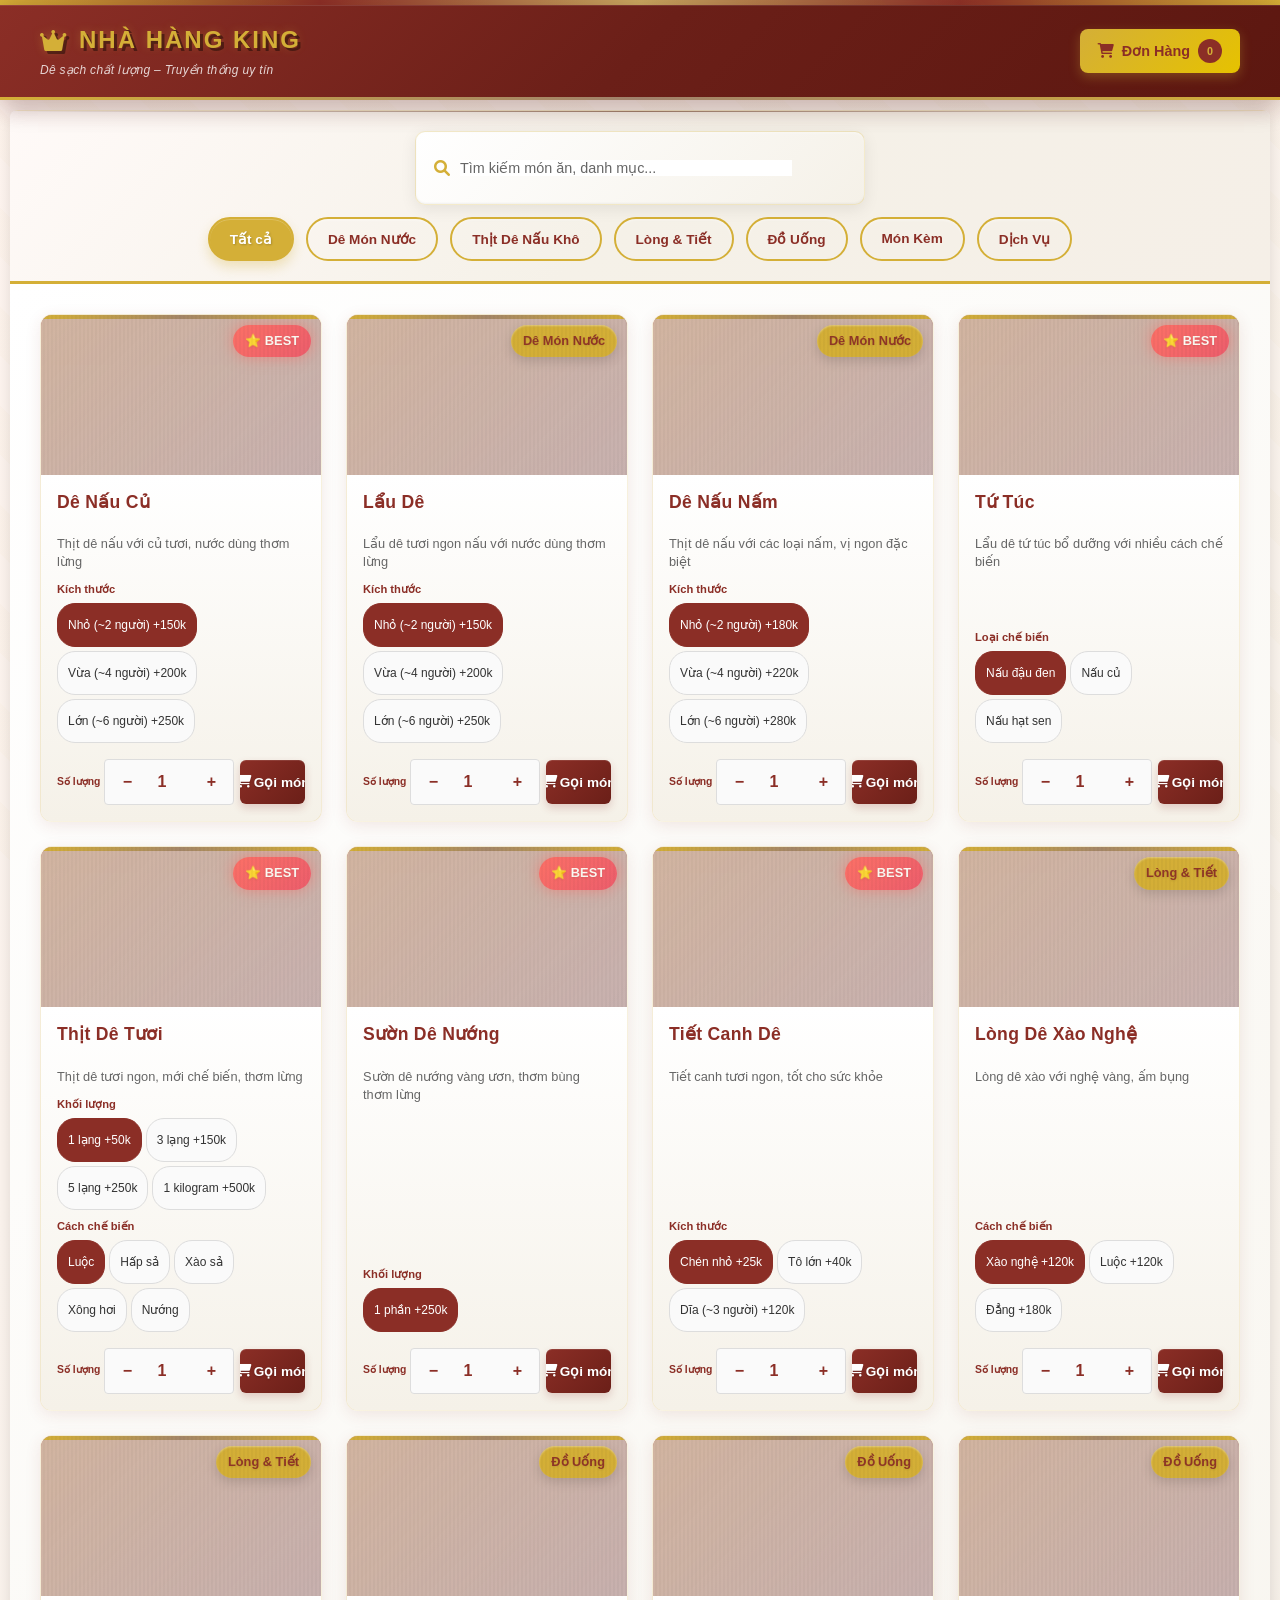
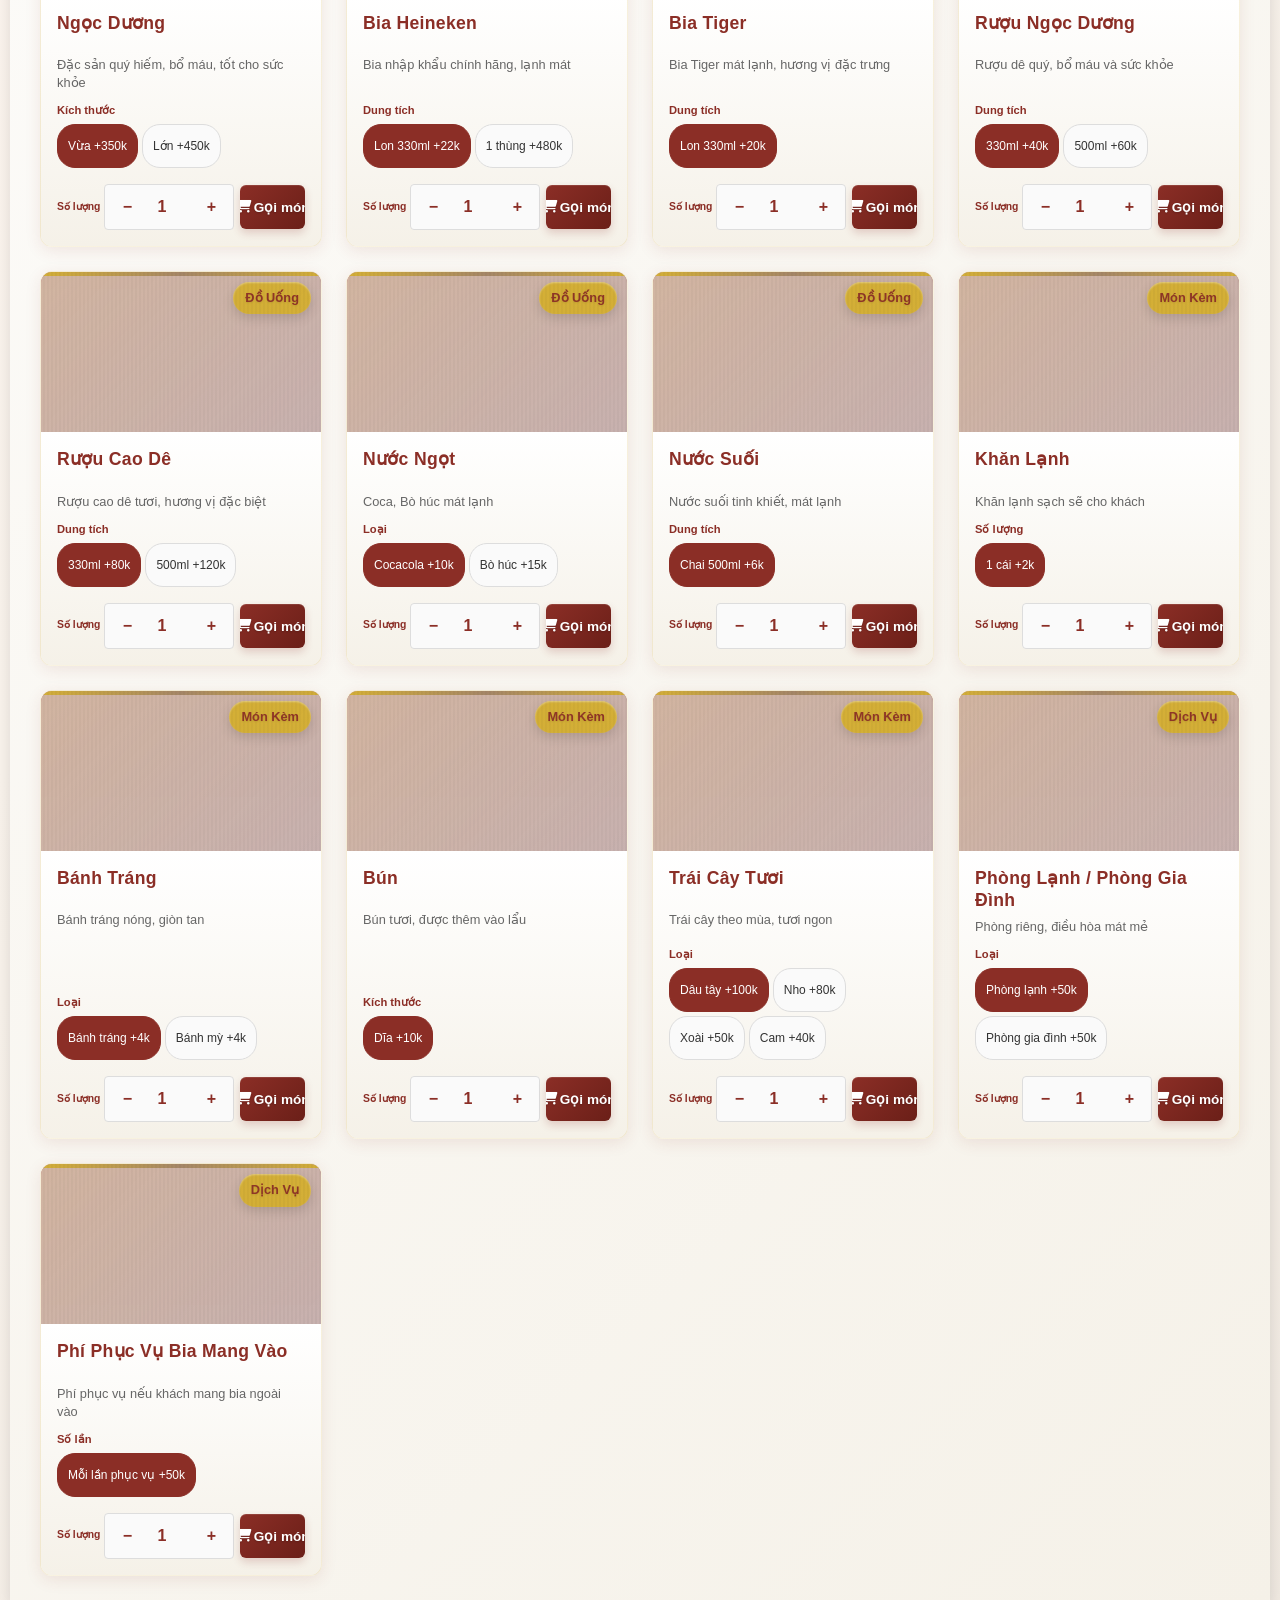
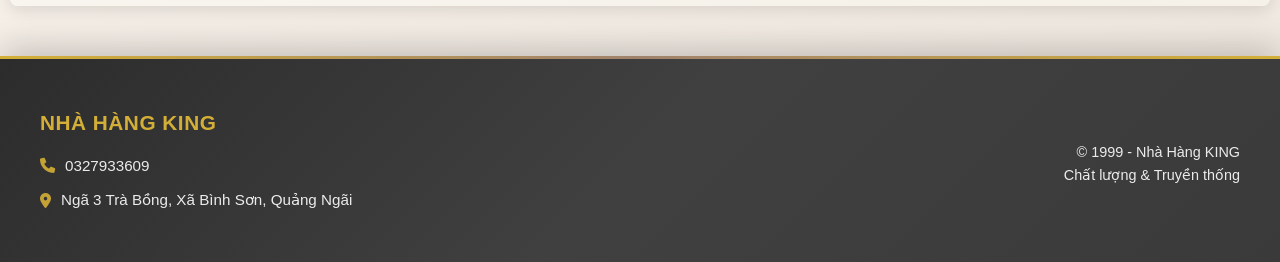
<file: index.html>
<!DOCTYPE html>
<html lang="vi">
<head>
    <meta charset="UTF-8">
    <meta name="viewport" content="width=device-width, initial-scale=1.0, viewport-fit=cover, maximum-scale=1.0, user-scalable=no">
    <meta name="apple-mobile-web-app-capable" content="yes">
    <meta name="apple-mobile-web-app-status-bar-style" content="black-translucent">
    <meta name="theme-color" content="#8B2E26">
    <title>NHÀ HÀNG KING | Chất lượng làm nên uy tín</title>
    <link rel="stylesheet" href="https://cdnjs.cloudflare.com/ajax/libs/font-awesome/6.0.0/css/all.min.css">
    <link rel="stylesheet" href="styles.min.css">
</head>
<body>
    <div class="top-bar"></div>
    <header>
        <div class="header-content">
            <div class="logo-section">
                <h1><i class="fas fa-crown"></i> <span id="logo-text">NHÀ HÀNG KING</span></h1>
                <p class="tagline" id="tagline-text">Dê sạch chất lượng – Truyền thống uy tín</p>
            </div>
            <div class="header-controls">
                <button id="view-cart" class="cart-btn">
                    <i class="fas fa-shopping-cart"></i> 
                    <span id="cart-text">Đơn Hàng</span>
                    <span id="cart-count" class="cart-badge">0</span>
                </button>
            </div>
        </div>
    </header>

    <div class="container">
        <main>
            <!-- Menu Filter -->
            <div class="menu-controls">
                <div class="search-box">
                    <i class="fas fa-search"></i>
                    <input type="text" id="search-input" placeholder="Tìm kiếm món ăn, danh mục...">
                    <button type="button" id="clear-search" class="clear-search-btn" title="Xóa tìm kiếm">
                        <i class="fas fa-times"></i>
                    </button>
                </div>
                <div class="category-filter">
                    <button class="filter-btn active" data-category="all">Tất cả</button>
                </div>
            </div>

            <section id="menu-section" class="menu-section">
                <div class="menu-loading">
                    <i class="fas fa-utensils"></i>
                    <p>Đang tải menu...</p>
                </div>
            </section>

            <section id="cart-section" class="hidden cart-section">
                <div class="cart-header">
                    <h2><i class="fas fa-shopping-cart"></i> Đơn Hàng Của Bạn</h2>
                    <button id="close-cart" class="close-btn"><i class="fas fa-times"></i></button>
                </div>
                
                <div id="cart-content">
                    <ul id="cart-list" class="cart-list"></ul>
                    <div class="cart-empty" id="cart-empty">
                        <i class="fas fa-shopping-basket"></i>
                        <p>Đơn hàng trống</p>
                    </div>
                </div>

                <div class="cart-footer">
                    <div class="cart-summary">
                        <div class="summary-row">
                            <span>Tổng tiền:</span>
                            <span id="total-price" class="price">0</span>
                        </div>
                    </div>
                    <textarea id="notes" class="notes-input" placeholder="Ghi chú thêm (tuỳ chọn)..." rows="3"></textarea>
                    <div class="cart-actions">
                        <button id="save-order-btn" class="btn-secondary">
                            <i class="fas fa-save"></i> Lưu Nháp
                        </button>
                        <button id="load-order-btn" class="btn-secondary">
                            <i class="fas fa-history"></i> Tải
                        </button>
                        <button id="view-history-btn" class="btn-secondary">
                            <i class="fas fa-list"></i> Lịch sử
                        </button>
                        <button id="clear-cart-btn" class="btn-secondary btn-danger">
                            <i class="fas fa-trash"></i> Xóa
                        </button>
                    </div>
                    <button id="complete-order" class="btn-primary">
                        <i class="fas fa-check"></i> Đặt qua zalo
                    </button>
                </div>
            </section>
        </main>
    </div>

    <footer>
        <div class="footer-content">
            <div class="footer-info">
                <h3>NHÀ HÀNG KING</h3>
                <p><i class="fas fa-phone"></i> 0327933609</p>
                <p><i class="fas fa-map-marker-alt"></i> Ngã 3 Trà Bồng, Xã Bình Sơn, Quảng Ngãi</p>
            </div>
            <div class="footer-note">
                <p>© 1999 - Nhà Hàng KING</p>
                <p>Chất lượng & Truyền thống</p>
            </div>
        </div>
    </footer>

    <script src="script.js"></script>
</body>
</html>
</file>
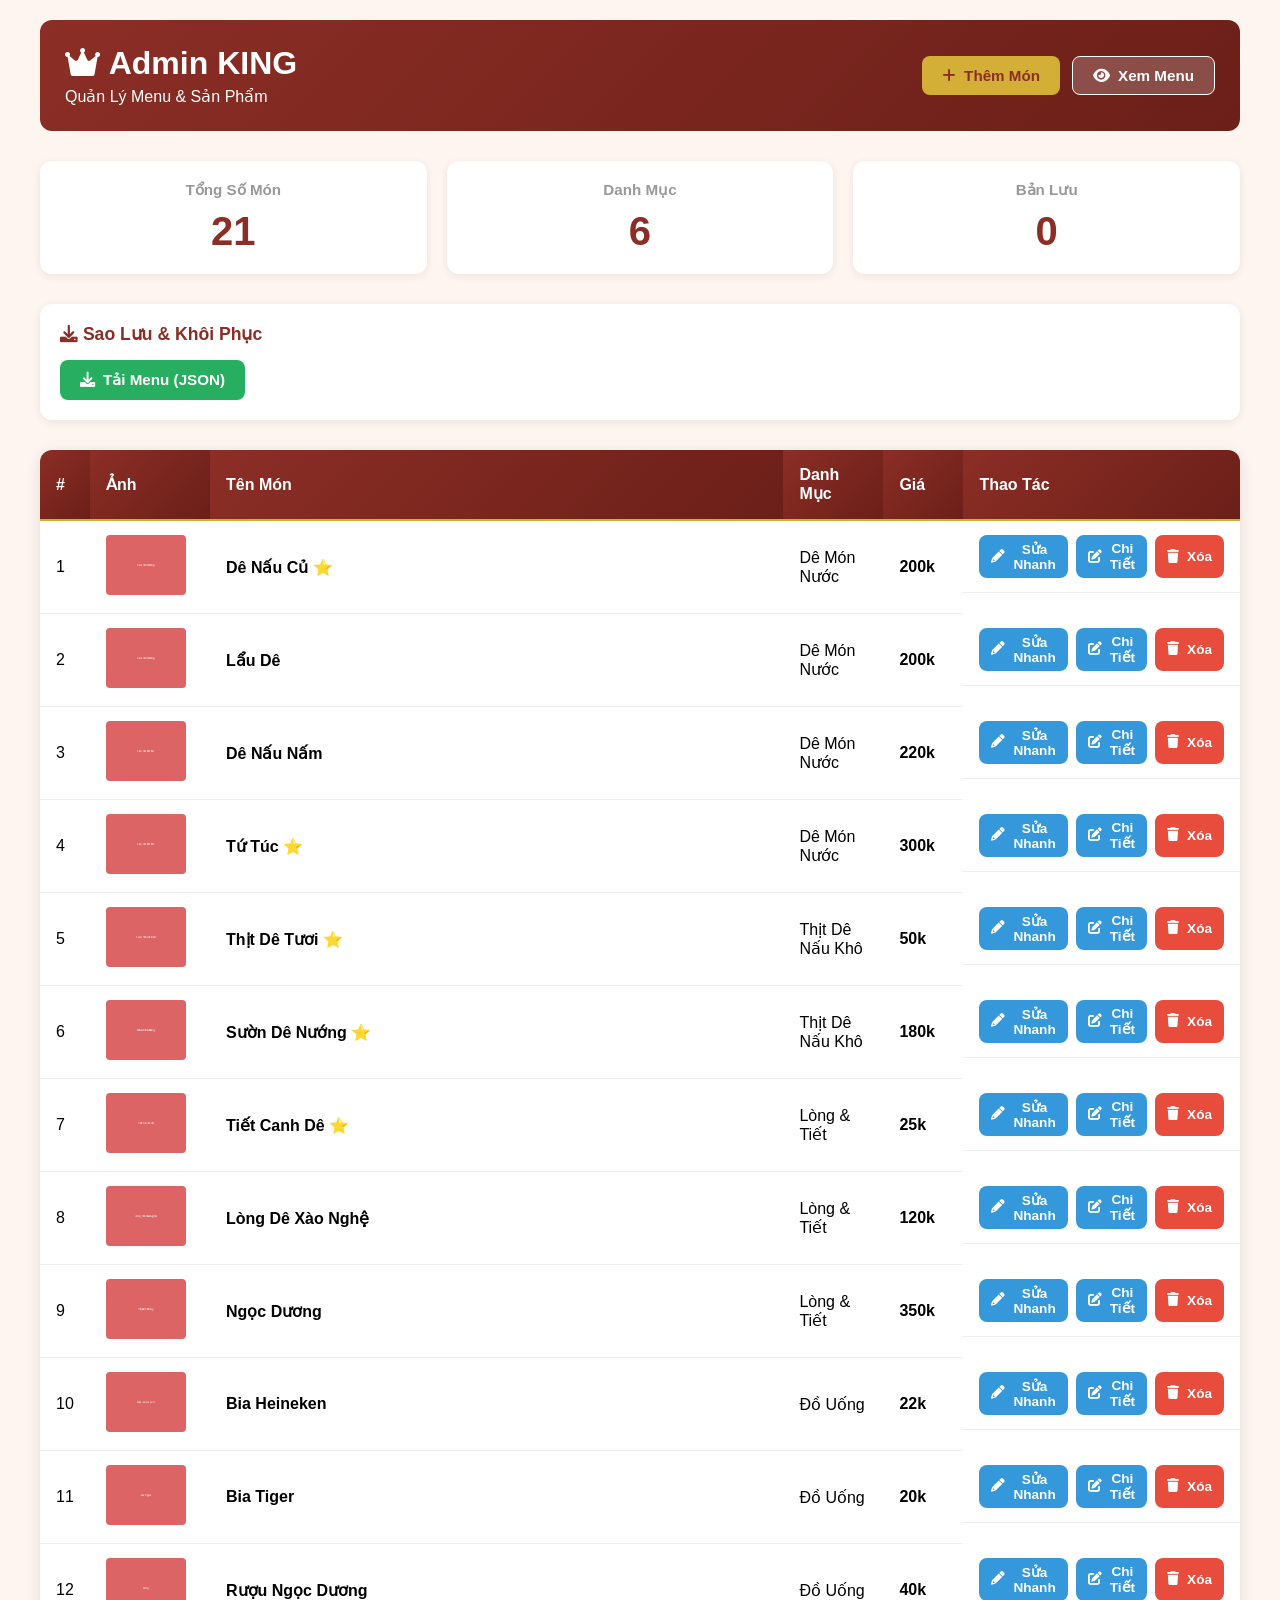
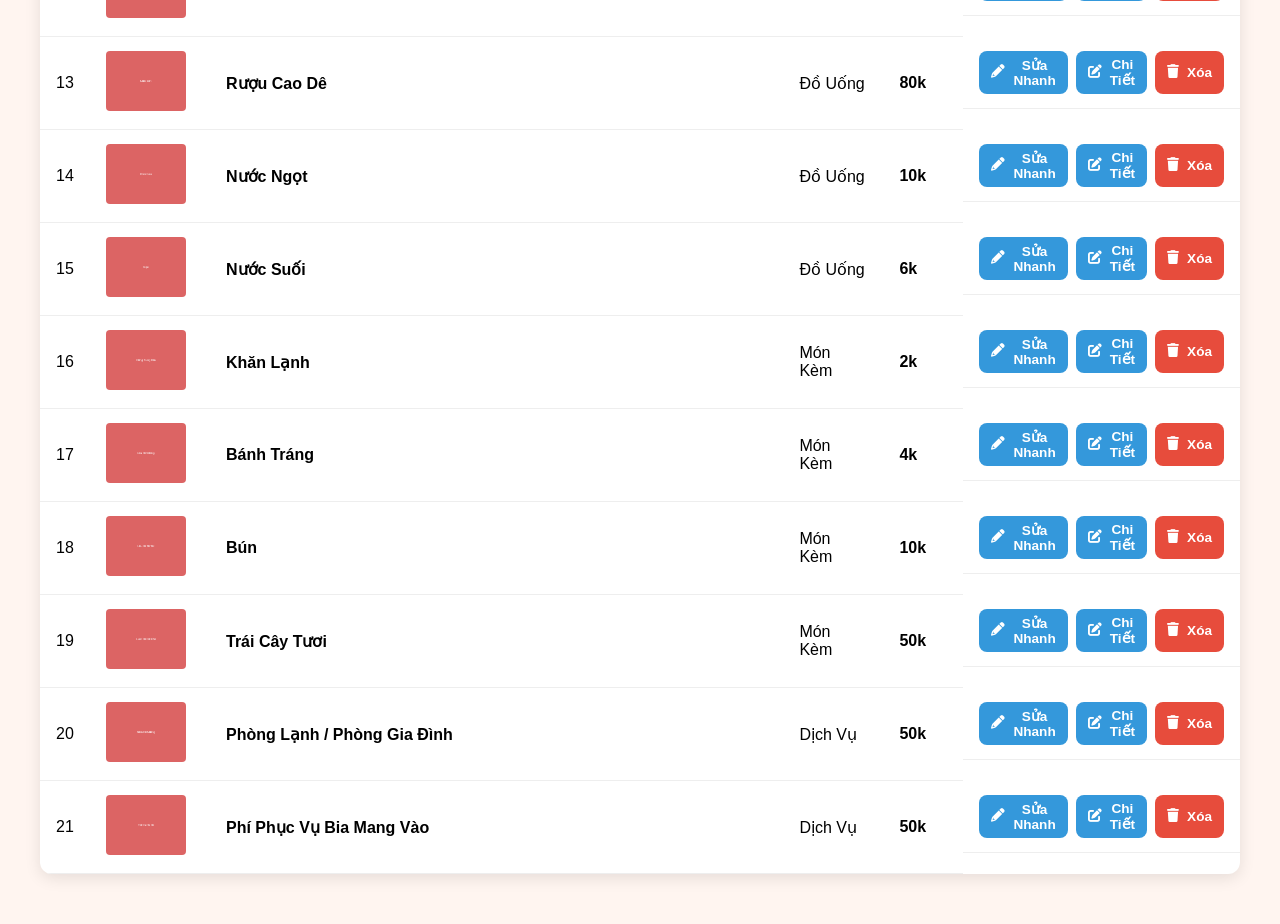
<file: admin.html>
<!DOCTYPE html>
<html lang="vi">
<head>
    <meta charset="UTF-8">
    <meta name="viewport" content="width=device-width, initial-scale=1.0">
    <title>Admin - Quản Lý Menu KING</title>
    <link rel="stylesheet" href="https://cdnjs.cloudflare.com/ajax/libs/font-awesome/6.0.0/css/all.min.css">
    <style>
        * {
            margin: 0;
            padding: 0;
            box-sizing: border-box;
        }

        :root {
            --primary: #8B2E26;
            --secondary: #D4AF37;
            --light: #FFF5F0;
            --dark: #333;
        }

        body {
            font-family: 'Segoe UI', Tahoma, Geneva, Verdana, sans-serif;
            background: var(--light);
            padding: 20px;
        }

        .admin-container {
            max-width: 1200px;
            margin: 0 auto;
        }

        .admin-header {
            background: linear-gradient(135deg, var(--primary), #6B1F18);
            color: white;
            padding: 25px;
            border-radius: 12px;
            margin-bottom: 30px;
            display: flex;
            justify-content: space-between;
            align-items: center;
        }

        .admin-header h1 {
            font-size: 2em;
            margin-bottom: 5px;
        }

        .admin-buttons {
            display: flex;
            gap: 12px;
        }

        .btn {
            padding: 10px 20px;
            border: none;
            border-radius: 8px;
            cursor: pointer;
            font-weight: 600;
            font-size: 0.95em;
            transition: all 0.3s ease;
            display: flex;
            align-items: center;
            gap: 8px;
        }

        .btn-primary {
            background: var(--secondary);
            color: var(--primary);
        }

        .btn-primary:hover {
            transform: translateY(-3px);
            box-shadow: 0 4px 12px rgba(212, 175, 55, 0.3);
        }

        .btn-secondary {
            background: rgba(255, 255, 255, 0.2);
            color: white;
            border: 1px solid white;
        }

        .btn-secondary:hover {
            background: rgba(255, 255, 255, 0.3);
        }

        .btn-danger {
            background: #E74C3C;
            color: white;
        }

        .btn-danger:hover {
            background: #C0392B;
        }

        .btn-success {
            background: #27AE60;
            color: white;
        }

        .btn-success:hover {
            background: #229954;
        }

        .menu-table {
            background: white;
            border-radius: 12px;
            overflow: hidden;
            box-shadow: 0 4px 16px rgba(0, 0, 0, 0.1);
            margin-bottom: 30px;
        }

        table {
            width: 100%;
            border-collapse: collapse;
        }

        th {
            background: linear-gradient(135deg, var(--primary), #6B1F18);
            color: white;
            padding: 16px;
            text-align: left;
            font-weight: 600;
            border-bottom: 2px solid var(--secondary);
        }

        td {
            padding: 14px 16px;
            border-bottom: 1px solid #EEE;
        }

        tr:hover {
            background: #F9F9F9;
        }

        .item-actions {
            display: flex;
            gap: 8px;
        }

        .btn-small {
            padding: 6px 12px;
            font-size: 0.85em;
            min-width: auto;
        }

        .btn-edit {
            background: #3498DB;
            color: white;
        }

        .btn-edit:hover {
            background: #2980B9;
        }

        .btn-delete {
            background: #E74C3C;
            color: white;
        }

        .btn-delete:hover {
            background: #C0392B;
        }

        .modal {
            position: fixed;
            top: 0;
            left: 0;
            right: 0;
            bottom: 0;
            background: rgba(0, 0, 0, 0.6);
            display: none;
            align-items: center;
            justify-content: center;
            z-index: 2000;
        }

        .modal.active {
            display: flex;
        }

        .modal-content {
            background: white;
            border-radius: 12px;
            padding: 30px;
            max-width: 600px;
            width: 90%;
            max-height: 90vh;
            overflow-y: auto;
            box-shadow: 0 8px 32px rgba(0, 0, 0, 0.2);
        }

        .modal-header {
            display: flex;
            justify-content: space-between;
            align-items: center;
            margin-bottom: 24px;
            padding-bottom: 16px;
            border-bottom: 2px solid var(--secondary);
        }

        .modal-header h2 {
            color: var(--primary);
            font-size: 1.5em;
        }

        .modal-close {
            background: none;
            border: none;
            font-size: 1.5em;
            cursor: pointer;
            color: #999;
        }

        .modal-close:hover {
            color: var(--primary);
        }

        .form-group {
            margin-bottom: 20px;
        }

        .form-group label {
            display: block;
            margin-bottom: 8px;
            font-weight: 600;
            color: var(--primary);
        }

        .form-group input,
        .form-group textarea,
        .form-group select {
            width: 100%;
            padding: 12px;
            border: 2px solid #DDD;
            border-radius: 6px;
            font-family: inherit;
            font-size: 0.95em;
            transition: border-color 0.3s ease;
        }

        .form-group input:focus,
        .form-group textarea:focus,
        .form-group select:focus {
            outline: none;
            border-color: var(--secondary);
            box-shadow: 0 0 8px rgba(212, 175, 55, 0.2);
        }

        .form-group textarea {
            resize: vertical;
            min-height: 80px;
        }

        .form-row {
            display: grid;
            grid-template-columns: 1fr 1fr;
            gap: 15px;
        }

        .form-actions {
            display: flex;
            gap: 12px;
            justify-content: flex-end;
            margin-top: 30px;
            padding-top: 20px;
            border-top: 1px solid #EEE;
        }

        .image-preview {
            width: 100%;
            height: 200px;
            background: #F5F5F5;
            border: 2px dashed #DDD;
            border-radius: 8px;
            display: flex;
            align-items: center;
            justify-content: center;
            margin-top: 10px;
            overflow: hidden;
        }

        .image-preview img {
            width: 100%;
            height: 100%;
            object-fit: cover;
        }

        .stats {
            display: grid;
            grid-template-columns: repeat(auto-fit, minmax(200px, 1fr));
            gap: 20px;
            margin-bottom: 30px;
        }

        .stat-card {
            background: white;
            padding: 20px;
            border-radius: 12px;
            box-shadow: 0 2px 8px rgba(0, 0, 0, 0.08);
            text-align: center;
        }

        .stat-card h3 {
            color: #999;
            font-size: 0.95em;
            margin-bottom: 10px;
        }

        .stat-card .number {
            font-size: 2.5em;
            font-weight: 700;
            color: var(--primary);
        }

        .export-import {
            background: white;
            padding: 20px;
            border-radius: 12px;
            margin-bottom: 30px;
            box-shadow: 0 2px 8px rgba(0, 0, 0, 0.08);
        }

        .export-import h3 {
            color: var(--primary);
            margin-bottom: 15px;
            font-size: 1.1em;
        }

        .export-import-buttons {
            display: flex;
            gap: 12px;
            flex-wrap: wrap;
        }

        @media (max-width: 768px) {
            .admin-header {
                flex-direction: column;
                text-align: center;
                gap: 15px;
            }

            .admin-header h1 {
                font-size: 1.5em;
            }

            .admin-buttons {
                width: 100%;
                flex-direction: column;
            }

            .admin-buttons .btn {
                width: 100%;
                justify-content: center;
            }

            .form-row {
                grid-template-columns: 1fr;
            }

            table {
                font-size: 0.85em;
            }

            th, td {
                padding: 10px;
            }

            .item-actions {
                flex-direction: column;
            }

            .btn-small {
                width: 100%;
            }
        }

        .success-message {
            background: #27AE60;
            color: white;
            padding: 15px;
            border-radius: 8px;
            margin-bottom: 20px;
            display: none;
        }

        .success-message.show {
            display: block;
            animation: slideDown 0.3s ease;
        }

        @keyframes slideDown {
            from {
                opacity: 0;
                transform: translateY(-20px);
            }
            to {
                opacity: 1;
                transform: translateY(0);
            }
        }

        .checkbox-label {
            display: flex;
            align-items: center;
            gap: 10px;
            cursor: pointer;
        }

        .checkbox-label input {
            width: auto;
        }
    </style>
</head>
<body>
    <div class="admin-container">
        <div class="admin-header">
            <div>
                <h1><i class="fas fa-crown"></i> Admin KING</h1>
                <p>Quản Lý Menu & Sản Phẩm</p>
            </div>
            <div class="admin-buttons">
                <button id="add-item-btn" class="btn btn-primary">
                    <i class="fas fa-plus"></i> Thêm Món
                </button>
                <button onclick="location.href='index.html'" class="btn btn-secondary">
                    <i class="fas fa-eye"></i> Xem Menu
                </button>
            </div>
        </div>

        <div class="success-message" id="success-msg"></div>

        <div class="stats">
            <div class="stat-card">
                <h3>Tổng Số Món</h3>
                <div class="number" id="total-items">0</div>
            </div>
            <div class="stat-card">
                <h3>Danh Mục</h3>
                <div class="number" id="total-categories">0</div>
            </div>
            <div class="stat-card">
                <h3>Bản Lưu</h3>
                <div class="number" id="backup-count">0</div>
            </div>
        </div>

        <div class="export-import">
            <h3><i class="fas fa-download"></i> Sao Lưu & Khôi Phục</h3>
            <div class="export-import-buttons">
                <button id="export-btn" class="btn btn-success">
                    <i class="fas fa-download"></i> Tải Menu (JSON)
                </button>
                <button id="import-btn" class="btn btn-secondary">
                    <i class="fas fa-upload"></i> Nhập Menu
                </button>
                <input type="file" id="import-file" accept=".json" style="display: none;">
                <button id="backup-btn" class="btn btn-secondary">
                    <i class="fas fa-save"></i> Auto Backup
                </button>
            </div>
        </div>

        <!-- Quick Edit Modal -->
        <div id="quick-edit-modal" class="modal">
            <div class="modal-content" style="max-width: 400px;">
                <div class="modal-header">
                    <h2 id="quick-edit-title">Chỉnh Sửa Nhanh</h2>
                    <button type="button" class="modal-close" onclick="closeQuickEdit()">&times;</button>
                </div>

                <form id="quick-edit-form" onsubmit="saveQuickEdit(event)">
                    <div class="form-group">
                        <label>Tên Món</label>
                        <input type="text" id="quick-edit-name" required>
                    </div>

                    <div class="form-group">
                        <label>Giá Cơ Bản (k)</label>
                        <input type="number" id="quick-edit-price" required min="0">
                    </div>

                    <div class="form-group">
                        <label>Danh Mục</label>
                        <input type="text" id="quick-edit-category" required>
                    </div>

                    <div class="form-actions">
                        <button type="button" class="btn btn-secondary" onclick="closeQuickEdit()">Hủy</button>
                        <button type="submit" class="btn btn-primary">Lưu</button>
                    </div>
                </form>
            </div>
        </div>

        <div class="menu-table">
            <table>
                <thead>
                    <tr>
                        <th style="width: 50px;">#</th>
                        <th style="width: 120px;">Ảnh</th>
                        <th>Tên Món</th>
                        <th style="width: 100px;">Danh Mục</th>
                        <th style="width: 80px;">Giá</th>
                        <th style="width: 150px;">Thao Tác</th>
                    </tr>
                </thead>
                <tbody id="menu-tbody">
                    <!-- Items sẽ được load từ JavaScript -->
                </tbody>
            </table>
        </div>
    </div>

    <!-- Modal Thêm/Sửa Món -->
    <div id="item-modal" class="modal">
        <div class="modal-content">
            <div class="modal-header">
                <h2 id="modal-title">Thêm Món Mới</h2>
                <button type="button" class="modal-close" onclick="closeModal()">&times;</button>
            </div>

            <form id="item-form">
                <div class="form-group">
                    <label>ID</label>
                    <input type="number" id="item-id" readonly style="background: #F5F5F5;">
                </div>

                <div class="form-group">
                    <label>Tên Món *</label>
                    <input type="text" id="item-name" placeholder="Ví dụ: Lẩu Dê" required>
                </div>

                <div class="form-row">
                    <div class="form-group">
                        <label>Danh Mục *</label>
                        <input type="text" id="item-category" placeholder="Ví dụ: Dê Món Nước" required>
                    </div>
                    <div class="form-group">
                        <label>Giá Cơ Bản (k) *</label>
                        <input type="number" id="item-price" placeholder="200" required min="0">
                    </div>
                </div>

                <div class="form-group">
                    <label>Mô Tả</label>
                    <textarea id="item-description" placeholder="Mô tả chi tiết về món ăn..."></textarea>
                </div>

                <div class="form-group">
                    <label>Ảnh Sản Phẩm</label>
                    <div style="display: flex; gap: 10px; margin-bottom: 12px;">
                        <button type="button" class="btn btn-secondary" style="flex: 1; padding: 10px;" onclick="document.getElementById('image-upload-input').click()">
                            <i class="fas fa-cloud-upload-alt"></i> Tải Ảnh Lên
                        </button>
                        <button type="button" class="btn btn-secondary" style="flex: 1; padding: 10px;" onclick="toggleImageInput()">
                            <i class="fas fa-link"></i> Paste Link
                        </button>
                    </div>
                    <input type="file" id="image-upload-input" accept="image/*" style="display: none;">
                    <input type="text" id="item-image" placeholder="/assets/mon-1.jpg" style="display: none;">
                    <div class="image-preview" id="image-preview">
                        <span style="color: #999;">Không có ảnh</span>
                    </div>
                </div>

                <div class="form-group">
                    <label class="checkbox-label">
                        <input type="checkbox" id="item-bestseller">
                        Đánh Dấu Bestseller ⭐
                    </label>
                </div>

                <div class="form-group">
                    <label>Tùy Chọn (JSON)</label>
                    <textarea id="item-options" placeholder='[{"type":"Kích thước","choices":[{"name":"Nhỏ","price":150}]}]'></textarea>
                </div>

                <div class="form-actions">
                    <button type="button" class="btn btn-secondary" onclick="closeModal()">Hủy</button>
                    <button type="submit" class="btn btn-primary">Lưu Thay Đổi</button>
                </div>
            </form>
        </div>
    </div>

    <script src="admin.js"></script>
</body>
</html>
</file>
<file: styles.min.css>
/* ============================================
   ELEGANT & SOPHISTICATED RESTAURANT MENU DESIGN
   ============================================ */

* {
    margin: 0;
    padding: 0;
    box-sizing: border-box;
}

:root {
    --primary: #8B2E26;
    --primary-dark: #6B1F18;
    --secondary: #D4AF37;
    --secondary-light: #E6C200;
    --accent: #2C2C2C;
    --cream: #F5F1E8;
    --bronze: #A0826D;
    --copper: #B87333;
    --sand: #D4C5B9;
    --gold-light: #E8D4B0;
    --light-bg: #FFF5F0;
    --white: #FFFFFF;
    --text-dark: #333333;
    --text-light: #666666;
    --shadow-sm: 0 2px 8px rgba(0, 0, 0, 0.08);
    --shadow-md: 0 4px 16px rgba(0, 0, 0, 0.12);
    --shadow-lg: 0 8px 24px rgba(0, 0, 0, 0.15);
    --transition: all 0.3s cubic-bezier(0.4, 0, 0.2, 1);
}

/* ============ BASE STYLES ============ */
body {
    font-family: 'Segoe UI', 'Trebuchet MS', sans-serif;
    background: linear-gradient(135deg, #FFF5F0 0%, #F9F3EC 50%, #EFE8E0 100%);
    color: var(--text-dark);
    line-height: 1.6;
    min-height: 100vh;
    -webkit-user-select: none;
    user-select: none;
    -webkit-touch-callout: none;
    -webkit-tap-highlight-color: transparent;
    position: relative;
}

body::before {
    content: '';
    position: fixed;
    top: 0;
    left: 0;
    right: 0;
    bottom: 0;
    background-image: 
        repeating-linear-gradient(
            45deg,
            transparent,
            transparent 35px,
            rgba(212, 175, 55, 0.02) 35px,
            rgba(212, 175, 55, 0.02) 70px
        );
    pointer-events: none;
    z-index: 0;
}

/* Top Decorative Bar */
.top-bar {
    height: 5px;
    background: linear-gradient(90deg, var(--secondary) 0%, var(--primary) 25%, #C9A961 50%, var(--primary) 75%, var(--secondary) 100%);
    box-shadow: 0 2px 8px rgba(212, 175, 55, 0.3);
}

/* ============ HEADER STYLES ============ */
header {
    background: linear-gradient(135deg, var(--primary) 0%, var(--primary-dark) 50%, #5C1710 100%);
    color: var(--white);
    padding: 16px 20px;
    box-shadow: var(--shadow-lg), 0 8px 24px rgba(139, 46, 38, 0.2), inset 0 1px 0 rgba(255, 255, 255, 0.1);
    position: sticky;
    top: 0;
    z-index: 100;
    border-bottom: 3px solid var(--secondary);
    position: relative;
}

header::after {
    content: '';
    position: absolute;
    bottom: -3px;
    left: 0;
    right: 0;
    height: 3px;
    background: linear-gradient(90deg, var(--secondary) 0%, var(--bronze) 50%, var(--secondary) 100%);
}

.header-content {
    max-width: 1200px;
    margin: 0 auto;
    display: flex;
    justify-content: space-between;
    align-items: center;
    gap: 20px;
}

.logo-section {
    flex: 1;
}

.logo-section h1 {
    font-size: 1.5em;
    font-weight: 700;
    letter-spacing: 2px;
    text-transform: uppercase;
    color: var(--secondary);
    margin-bottom: 2px;
    text-shadow: 3px 3px 0px rgba(0, 0, 0, 0.4), 0 0 10px rgba(212, 175, 55, 0.3);
    transition: var(--transition);
    display: flex;
    align-items: center;
    gap: 10px;
}

.tagline {
    font-size: 0.75em;
    font-style: italic;
    color: rgba(255, 255, 255, 0.8);
    letter-spacing: 0.3px;
    margin: 0;
    transition: var(--transition);
}

.sub-tagline {
    display: none;
}

/* Compact Mode Styles */
body.compact .logo-section h1 {
    font-size: 1.2em;
    letter-spacing: 0.5px;
}

body.compact .tagline {
    font-size: 0.65em;
}

/* Header Controls */
.header-controls {
    display: flex;
    gap: 12px;
    align-items: center;
}

.toggle-btn {
    background: rgba(255, 255, 255, 0.15);
    color: var(--white);
    border: 1px solid rgba(255, 255, 255, 0.3);
    width: 40px;
    height: 40px;
    border-radius: 6px;
    cursor: pointer;
    font-size: 1em;
    display: flex;
    align-items: center;
    justify-content: center;
    transition: var(--transition);
}

.toggle-btn:hover {
    background: rgba(255, 255, 255, 0.25);
    transform: scale(1.05);
}

.toggle-btn.active {
    background: var(--secondary);
    color: var(--primary);
}

/* Cart Button */
.cart-btn {
    background: linear-gradient(135deg, var(--secondary) 0%, var(--secondary-light) 100%);
    color: var(--primary);
    border: none;
    padding: 10px 18px;
    border-radius: 8px;
    cursor: pointer;
    font-size: 0.9em;
    font-weight: 600;
    display: flex;
    align-items: center;
    gap: 8px;
    position: relative;
    box-shadow: 0 4px 12px rgba(212, 175, 55, 0.3);
    transition: var(--transition);
    white-space: nowrap;
}

body.compact .cart-btn {
    padding: 8px 12px;
    font-size: 0.8em;
}

body.compact #cart-text {
    display: none;
}

.cart-btn:hover {
    transform: translateY(-4px) scale(1.02);
    box-shadow: 0 8px 24px rgba(212, 175, 55, 0.4);
    background: linear-gradient(135deg, var(--secondary-light) 0%, #FFF4A8 100%);
}

.cart-btn:active {
    transform: scale(0.98);
}

.cart-badge {
    display: inline-flex;
    align-items: center;
    justify-content: center;
    width: 24px;
    height: 24px;
    background: var(--primary);
    color: var(--secondary);
    border-radius: 50%;
    font-size: 0.75em;
    font-weight: bold;
}

/* ============ CONTAINER ============ */
.container {
    max-width: 1400px;
    margin: 10px auto;
    padding: 0 10px;
}

main {
    background: var(--white);
    border-radius: 8px;
    box-shadow: var(--shadow-md);
    overflow: hidden;
}

/* ============ MENU CONTROLS ============ */
.menu-controls {
    padding: 20px 20px;
    background: linear-gradient(135deg, #FFFAF8 0%, var(--cream) 50%, #F5EFE7 100%);
    border-bottom: 3px solid var(--secondary);
    position: relative;
    border-top: 1px solid rgba(212, 175, 55, 0.2);
}

.menu-controls::before {
    content: '';
    position: absolute;
    left: 0;
    right: 0;
    top: 0;
    height: 1px;
    background: linear-gradient(90deg, transparent 0%, var(--bronze) 50%, transparent 100%);
}

body.compact .menu-controls {
    padding: 10px 15px;
}

.search-box {
    display: flex;
    align-items: center;
    gap: 10px;
    background: linear-gradient(135deg, #FFFFFF 0%, var(--cream) 100%);
    padding: 14px 18px;
    border-radius: 10px;
    box-shadow: 0 4px 16px rgba(0, 0, 0, 0.08), inset 0 1px 3px rgba(255, 255, 255, 0.5), inset 0 -1px 2px rgba(0, 0, 0, 0.05);
    max-width: 450px;
    margin: 0 auto 12px;
    min-height: 48px;
    position: relative;
    border: 1px solid rgba(212, 175, 55, 0.25);
}

body.compact .search-box {
    max-width: 100%;
    padding: 10px 14px;
    font-size: 1em;
    min-height: 44px;
}

@media (max-width: 768px) {
    .search-box {
        padding: 14px 16px;
        min-height: 48px;
        font-size: 1em;
    }
}

@media (max-width: 480px) {
    .search-box {
        max-width: 100%;
        padding: 14px 16px;
        font-size: 1em;
        min-height: 48px;
        border-radius: 8px;
        margin: 0 auto 12px;
    }
}

.search-box i {
    color: var(--secondary);
    font-size: 1em;
}

.search-box input {
    flex: 1;
    border: none;
    outline: none;
    font-size: 0.9em;
    color: var(--text-dark);
}

.search-box input::placeholder {
    color: var(--text-light);
}

.clear-search-btn {
    background: none;
    border: none;
    color: var(--text-light);
    cursor: pointer;
    padding: 4px;
    border-radius: 4px;
    transition: var(--transition);
    font-size: 0.8em;
    opacity: 0;
    visibility: hidden;
}

.clear-search-btn:hover {
    color: var(--primary);
    background: rgba(139, 46, 38, 0.1);
}

.clear-search-btn.visible {
    opacity: 1;
    visibility: visible;
}

/* Category Filter */
.category-filter {
    display: flex;
    justify-content: center;
    gap: 12px;
    flex-wrap: wrap;
}

.filter-btn {
    padding: 10px 20px;
    border: 2px solid var(--secondary);
    background: transparent;
    color: var(--primary);
    border-radius: 25px;
    cursor: pointer;
    font-weight: 600;
    font-size: 0.85em;
    transition: var(--transition);
    position: relative;
    overflow: hidden;
    box-shadow: inset 0 1px 3px rgba(255, 255, 255, 0.5);
}

.filter-btn::before {
    content: '';
    position: absolute;
    top: 0;
    left: -100%;
    width: 100%;
    height: 100%;
    background: linear-gradient(90deg, var(--secondary), var(--gold-light));
    transition: left 0.3s ease;
    z-index: -1;
}

.filter-btn:hover {
    color: var(--white);
    transform: translateY(-3px);
    box-shadow: 0 6px 12px rgba(212, 175, 55, 0.3), inset 0 1px 0 rgba(255, 255, 255, 0.3);
    text-shadow: 1px 1px 2px rgba(0, 0, 0, 0.2);
}

.filter-btn:hover::before {
    left: 0;
}

.filter-btn:active {
    transform: translateY(-1px);
}

.filter-btn.active {
    background: var(--secondary);
    color: var(--white);
    box-shadow: 0 6px 12px rgba(212, 175, 55, 0.3), inset 0 1px 0 rgba(255, 255, 255, 0.2);
    text-shadow: 1px 1px 2px rgba(0, 0, 0, 0.2);
}

/* ============ MENU SECTION ============ */
.menu-section {
    display: grid;
    grid-template-columns: repeat(auto-fill, minmax(250px, 1fr));
    gap: 24px;
    padding: 30px;
    position: relative;
    background: linear-gradient(135deg, #FFFFFF 0%, var(--cream) 100%);
}

body.compact .menu-section {
    grid-template-columns: repeat(auto-fill, minmax(180px, 1fr));
    gap: 15px;
    padding: 15px;
}

.menu-loading {
    text-align: center;
    padding: 50px 20px;
    color: var(--text-light);
    grid-column: 1 / -1;
}

.menu-loading i {
    font-size: 3em;
    color: var(--secondary);
    margin-bottom: 15px;
    display: block;
    animation: bounce 2s infinite;
}

@keyframes bounce {
    0%, 100% { transform: translateY(0); }
    50% { transform: translateY(-10px); }
}

@keyframes pulse {
    0%, 100% {
        transform: scale(1);
        box-shadow: 0 0 15px rgba(255, 107, 107, 0.6);
    }
    50% {
        transform: scale(1.05);
        box-shadow: 0 0 25px rgba(255, 107, 107, 0.9);
    }
}

@keyframes slideUp {
    from {
        opacity: 0;
        transform: translateX(-50%) translateY(20px);
    }
    to {
        opacity: 1;
        transform: translateX(-50%) translateY(0);
    }
}

@keyframes slideDown {
    from {
        opacity: 1;
        transform: translateX(-50%) translateY(0);
    }
    to {
        opacity: 0;
        transform: translateX(-50%) translateY(20px);
    }
}

@keyframes fadeIn {
    from { opacity: 0; }
    to { opacity: 1; }
}

@keyframes shimmer {
    0% {
        background-position: -1000px 0;
    }
    100% {
        background-position: 1000px 0;
    }
}

@keyframes glow {
    0%, 100% {
        box-shadow: 0 0 10px rgba(212, 175, 55, 0.3), 0 4px 16px rgba(0, 0, 0, 0.12);
    }
    50% {
        box-shadow: 0 0 20px rgba(212, 175, 55, 0.5), 0 8px 24px rgba(0, 0, 0, 0.15);
    }
}

@keyframes heartBeat {
    0% {
        transform: scale(1);
    }
    25% {
        transform: scale(1.3);
    }
    50% {
        transform: scale(1.1);
    }
    75% {
        transform: scale(1.25);
    }
    100% {
        transform: scale(1.2);
    }
}

/* Dish Card */
.dish-card {
    background: linear-gradient(135deg, #FFFFFF 0%, var(--cream) 100%);
    border-radius: 12px;
    overflow: hidden;
    box-shadow: 0 4px 16px rgba(139, 46, 38, 0.1), inset 0 1px 0 rgba(255, 255, 255, 0.6);
    transition: var(--transition);
    display: flex;
    flex-direction: column;
    height: 100%;
    position: relative;
    border: 1px solid rgba(212, 175, 55, 0.15);
}

.dish-card::before {
    content: '';
    position: absolute;
    top: 0;
    left: 0;
    right: 0;
    height: 4px;
    background: linear-gradient(90deg, var(--secondary) 0%, var(--bronze) 50%, var(--secondary) 100%);
    z-index: 1;
}

.dish-card:hover {
    transform: translateY(-12px);
    box-shadow: 0 12px 32px rgba(139, 46, 38, 0.15), inset 0 1px 0 rgba(255, 255, 255, 0.7);
}

.dish-image {
    width: 100%;
    height: 160px;
    background: linear-gradient(135deg, var(--primary) 0%, var(--primary-dark) 100%);
    overflow: hidden;
    position: relative;
}

.dish-image::after {
    content: '';
    position: absolute;
    top: 0;
    left: 0;
    right: 0;
    bottom: 0;
    background: linear-gradient(135deg, rgba(212, 175, 55, 0.15) 0%, transparent 100%);
    z-index: 2;
    pointer-events: none;
}

.dish-image::before {
    content: '';
    position: absolute;
    inset: 0;
    background: repeating-linear-gradient(
        90deg,
        transparent,
        transparent 2px,
        rgba(0, 0, 0, 0.03) 2px,
        rgba(0, 0, 0, 0.03) 4px
    );
    z-index: 1;
    pointer-events: none;
}

.favorite-btn {
    position: absolute;
    top: 10px;
    left: 10px;
    width: 40px;
    height: 40px;
    border-radius: 50%;
    background: rgba(255, 255, 255, 0.95);
    border: 2px solid rgba(255, 255, 255, 0.3);
    cursor: pointer;
    display: flex;
    align-items: center;
    justify-content: center;
    font-size: 1.2em;
    color: #E74C3C;
    transition: var(--transition);
    opacity: 0;
    box-shadow: 0 4px 12px rgba(0, 0, 0, 0.15);
    z-index: 3;
}

.dish-card:hover .favorite-btn {
    opacity: 1;
}

.favorite-btn.active {
    opacity: 1;
    background: #E74C3C;
    color: white;
    animation: heartBeat 0.4s cubic-bezier(0.68, -0.55, 0.265, 1.55);
}

.favorite-btn:hover {
    transform: scale(1.2);
    box-shadow: 0 6px 16px rgba(0, 0, 0, 0.2);
}

body.compact .dish-image {
    height: 120px;
}

.dish-image img {
    width: 100%;
    height: 100%;
    object-fit: cover;
    transition: transform 0.3s ease;
}

.dish-image img.lazy-image {
    opacity: 0.7;
}

.dish-card:hover .dish-image img {
    transform: scale(1.1);
}

.dish-badge {
    position: absolute;
    top: 10px;
    right: 10px;
    background: var(--secondary);
    color: var(--primary);
    padding: 6px 12px;
    border-radius: 20px;
    font-size: 0.8em;
    font-weight: 700;
    backdrop-filter: blur(8px);
    box-shadow: 0 4px 12px rgba(0, 0, 0, 0.15), inset 0 1px 2px rgba(255, 255, 255, 0.4);
    text-shadow: 0 1px 2px rgba(0, 0, 0, 0.1);
}

.dish-badge.bestseller {
    background: linear-gradient(135deg, #FF6B6B 0%, #EE5A6F 100%);
    color: white;
    animation: pulse 2s infinite;
    box-shadow: 0 0 15px rgba(255, 107, 107, 0.6);
}

.dish-content {
    padding: 16px;
    flex: 1;
    display: flex;
    flex-direction: column;
    background: linear-gradient(180deg, #FFFFFF 0%, var(--cream) 100%);
}

body.compact .dish-content {
    padding: 10px;
}

.dish-category {
    font-size: 0.7em;
    color: var(--secondary);
    font-weight: 700;
    text-transform: uppercase;
    letter-spacing: 1px;
    margin-bottom: 8px;
}

.dish-name {
    font-size: 1.1em;
    font-weight: 700;
    color: var(--primary);
    margin-bottom: 6px;
    line-height: 1.3;
    min-height: 2.2em;
    overflow: hidden;
    text-overflow: ellipsis;
    display: -webkit-box;
    -webkit-line-clamp: 2;
    -webkit-box-orient: vertical;
    letter-spacing: 0.3px;
}

body.compact .dish-name {
    font-size: 0.95em;
    min-height: auto;
    margin-bottom: 4px;
    -webkit-line-clamp: 2;
}

.dish-description {
    font-size: 0.8em;
    color: var(--text-light);
    margin-bottom: 10px;
    flex: 1;
    line-height: 1.4;
}

body.compact .dish-description {
    display: none;
}

.dish-price {
    font-size: 1.1em;
    font-weight: 700;
    color: var(--secondary);
    margin-bottom: 8px;
    text-shadow: 0 1px 2px rgba(0, 0, 0, 0.1);
}

body.compact .dish-price {
    font-size: 1.05em;
    margin-bottom: 6px;
}

.dish-options {
    margin-bottom: 8px;
}

.option-group {
    margin-bottom: 8px;
}

.option-label {
    display: block;
    font-weight: 700;
    color: var(--primary);
    margin-bottom: 4px;
    font-size: 0.7em;
}

.option-buttons {
    display: flex;
    flex-wrap: wrap;
    gap: 4px;
}

.option-btn {
    padding: 4px 10px;
    border: 1.5px solid #DDD;
    border-radius: 18px;
    font-size: 0.75em;
    background: #FAFAFA;
    color: var(--text-dark);
    cursor: pointer;
    transition: all 0.2s ease;
    font-weight: 500;
    white-space: nowrap;
    user-select: none;
}

.option-btn:hover {
    border-color: var(--secondary);
    background: #F0F0F0;
}

.option-btn.active {
    background: var(--primary);
    color: white;
    border-color: var(--primary);
}

.option-select {
    width: 100%;
    padding: 8px 10px;
    border: 1px solid #DDD;
    border-radius: 4px;
    font-size: 0.85em;
    background: #FAFAFA;
    color: var(--text-dark);
    cursor: pointer;
    transition: var(--transition);
}

.option-select:hover,
.option-select:focus {
    border-color: var(--secondary);
    background: var(--white);
    outline: none;
}

.dish-footer {
    display: flex;
    gap: 6px;
    align-items: center;
}

.dish-quantity {
    display: flex;
    align-items: center;
    gap: 4px;
    flex: 1;
}

.quantity-label {
    font-size: 0.65em;
    font-weight: 600;
    color: var(--primary);
    white-space: nowrap;
}

.quantity-control {
    display: flex;
    align-items: center;
    border: 1px solid #DDD;
    border-radius: 4px;
    background: #FAFAFA;
}

.qty-btn {
    width: 32px;
    height: 32px;
    border: none;
    background: transparent;
    color: var(--primary);
    cursor: pointer;
    font-weight: bold;
    transition: var(--transition);
    font-size: 1em;
    display: flex;
    align-items: center;
    justify-content: center;
    min-height: 44px;
    min-width: 44px;
}

.qty-btn:hover {
    background: var(--secondary);
    color: var(--white);
    transform: scale(1.1);
}

.qty-btn:active {
    transform: scale(0.9);
}

.qty-input {
    width: 40px;
    text-align: center;
    border: none;
    background: transparent;
    font-weight: 600;
    color: var(--primary);
    font-size: 1em;
    min-height: 32px;
}

.qty-input:focus {
    outline: none;
}

.add-to-cart-btn {
    flex: 1;
    padding: 7px 8px;
    background: linear-gradient(135deg, var(--primary) 0%, var(--primary-dark) 100%);
    color: var(--white);
    border: none;
    border-radius: 6px;
    font-weight: 700;
    cursor: pointer;
    font-size: 0.85em;
    transition: var(--transition);
    display: flex;
    align-items: center;
    justify-content: center;
    gap: 3px;
    white-space: nowrap;
    position: relative;
    overflow: hidden;
    box-shadow: 0 4px 8px rgba(139, 46, 38, 0.2), inset 0 1px 0 rgba(255, 255, 255, 0.1);
    text-shadow: 0 1px 2px rgba(0, 0, 0, 0.2);
}

.add-to-cart-btn::before {
    content: '';
    position: absolute;
    top: 50%;
    left: 50%;
    width: 0;
    height: 0;
    border-radius: 50%;
    background: rgba(255, 255, 255, 0.3);
    transform: translate(-50%, -50%);
    transition: width 0.6s, height 0.6s;
    z-index: 0;
}

.add-to-cart-btn:hover::before {
    width: 300px;
    height: 300px;
}

.add-to-cart-btn:hover {
    transform: translateY(-4px);
    box-shadow: 0 8px 20px rgba(139, 46, 38, 0.25), inset 0 1px 0 rgba(255, 255, 255, 0.15);
    background: linear-gradient(135deg, var(--primary-dark) 0%, #4B0F07 100%);
}

.add-to-cart-btn:active {
    transform: scale(0.96);
}

/* ============ CART SECTION ============ */
.cart-section {
    display: flex;
    flex-direction: column;
    height: 100vh;
    max-height: 100vh;
    position: fixed;
    top: 0;
    right: 0;
    width: 100%;
    max-width: 450px;
    background: var(--white);
    z-index: 1000;
    box-shadow: -8px 0 32px rgba(0, 0, 0, 0.2);
    animation: slideIn 0.3s ease;
}

@keyframes slideIn {
    from {
        transform: translateX(100%);
        opacity: 0;
    }
    to {
        transform: translateX(0);
        opacity: 1;
    }
}

.cart-section.hidden {
    display: none;
}

.cart-header {
    padding: 22px 25px;
    background: linear-gradient(135deg, var(--primary) 0%, #A84848 50%, #9C3D3D 100%);
    color: var(--white);
    border-bottom: 4px solid var(--secondary);
    display: flex;
    justify-content: space-between;
    align-items: center;
    box-shadow: inset 0 1px 0 rgba(255, 255, 255, 0.1);
}

.cart-header h2 {
    margin: 0;
    font-size: 1.5em;
    font-weight: 700;
    color: var(--secondary);
}

.close-btn {
    background: rgba(255, 255, 255, 0.2);
    color: var(--white);
    border: none;
    width: 40px;
    height: 40px;
    border-radius: 50%;
    cursor: pointer;
    font-size: 1.2em;
    transition: var(--transition);
}

.close-btn:hover {
    background: rgba(255, 255, 255, 0.3);
    transform: rotate(90deg) scale(1.15);
}

.close-btn:active {
    transform: rotate(90deg) scale(0.9); /* Slightly scale down on click */
}

#cart-content {
    flex: 1;
    overflow-y: auto;
    padding: 20px;
}

.cart-list {
    list-style: none;
    margin: 0;
    padding: 0;
}

.cart-item {
    background: linear-gradient(135deg, #FAFAF8 0%, #F8F4ED 100%);
    padding: 14px;
    margin-bottom: 12px;
    border-radius: 10px;
    border-left: 5px solid var(--secondary);
    display: flex;
    justify-content: space-between;
    align-items: center;
    gap: 12px;
    font-size: 0.9em;
    transition: var(--transition);
    box-shadow: 0 2px 6px rgba(0, 0, 0, 0.06), inset 0 1px 0 rgba(255, 255, 255, 0.6);
}

.cart-item:hover {
    box-shadow: var(--shadow-sm);
    background: #FFF8F0;
}

.cart-item-content {
    display: flex;
    justify-content: space-between;
    align-items: center;
    width: 100%;
    gap: 12px;
    flex-wrap: wrap;
}

.cart-item-info {
    flex: 1;
    min-width: 150px;
}

.cart-item-name {
    font-weight: 700;
    color: var(--primary);
    margin-bottom: 4px;
}

.cart-item-options {
    display: flex;
    gap: 6px;
    flex-wrap: wrap;
    margin-bottom: 6px;
}

.option-tag {
    display: inline-block;
    background: var(--secondary);
    color: var(--primary);
    padding: 4px 10px;
    border-radius: 14px;
    font-size: 0.75em;
    font-weight: 600;
    box-shadow: 0 2px 6px rgba(0, 0, 0, 0.08);
}

.cart-item-price {
    font-weight: 700;
    color: var(--secondary);
    font-size: 0.95em;
}

.cart-item-controls {
    display: flex;
    align-items: center;
    gap: 8px;
}

.cart-quantity-control {
    display: flex;
    align-items: center;
    border: 2px solid var(--secondary);
    border-radius: 6px;
    background: var(--white);
    overflow: hidden;
}

.cart-qty-btn {
    width: 36px;
    height: 36px;
    border: none;
    background: transparent;
    color: var(--primary);
    cursor: pointer;
    font-weight: bold;
    transition: var(--transition);
    display: flex;
    align-items: center;
    justify-content: center;
    min-height: 44px;
    min-width: 44px;
    font-size: 1em;
}

.cart-qty-btn:hover {
    background: var(--secondary);
    color: var(--white);
    transform: scale(1.1); /* Slightly larger on hover */
}

.cart-qty-btn:active {
    transform: scale(0.9); /* Slightly smaller on click */
}

.cart-edit-btn {
    width: 32px;
    height: 32px;
    border: none;
    background: linear-gradient(135deg, #3498DB 0%, #2980B9 100%);
    color: white;
    border-radius: 6px;
    cursor: pointer;
    display: flex;
    align-items: center;
    justify-content: center;
    transition: var(--transition);
    font-size: 0.85em;
}

.cart-edit-btn:hover {
    transform: scale(1.1);
    box-shadow: var(--shadow-sm);
}

.cart-edit-btn:active {
    transform: scale(0.9);
}

.cart-delete-btn {
    width: 32px;
    height: 32px;
    border: none;
    background: linear-gradient(135deg, #E74C3C 0%, #C0392B 100%);
    color: white;
    border-radius: 6px;
    cursor: pointer;
    display: flex;
    align-items: center;
    justify-content: center;
    transition: var(--transition);
    font-size: 0.85em;
}

.cart-delete-btn:hover {
    transform: scale(1.1);
    box-shadow: var(--shadow-sm);
}

.cart-delete-btn:active {
    transform: scale(0.9);
}

/* ============ EDIT MODAL ============ */
.edit-modal {
    position: fixed;
    top: 0;
    left: 0;
    right: 0;
    bottom: 0;
    background: rgba(0, 0, 0, 0.6);
    display: flex;
    align-items: center;
    justify-content: center;
    z-index: 2000;
    animation: fadeIn 0.3s ease;
}

@keyframes fadeIn {
    from { opacity: 0; }
    to { opacity: 1; }
}

.edit-modal-content {
    background: var(--white);
    border-radius: 12px;
    box-shadow: var(--shadow-lg);
    max-width: 400px;
    width: 90%;
    animation: slideUp 0.3s ease;
}

.edit-modal-header {
    padding: 20px;
    background: linear-gradient(135deg, var(--primary) 0%, var(--primary-dark) 100%);
    color: var(--white);
    border-radius: 12px 12px 0 0;
    display: flex;
    justify-content: space-between;
    align-items: center;
}

.edit-modal-header h3 {
    margin: 0;
    font-size: 1.2em;
}

.edit-modal-close {
    background: transparent;
    border: none;
    color: var(--white);
    font-size: 1.5em;
    cursor: pointer;
    transition: var(--transition);
}

.edit-modal-close:hover {
    transform: scale(1.2);
}

.edit-modal-close:active {
    transform: scale(0.9);
}

.edit-modal-body {
    padding: 20px;
    max-height: 60vh;
    overflow-y: auto;
}

.edit-option-group {
    margin-bottom: 16px;
}

.edit-option-group label {
    display: block;
    font-weight: 700;
    color: var(--primary);
    margin-bottom: 8px;
    font-size: 0.95em;
}

.edit-option-select {
    width: 100%;
    padding: 10px;
    border: 2px solid #DDD;
    border-radius: 6px;
    font-size: 0.9em;
    background: #FAFAFA;
    color: var(--text-dark);
    cursor: pointer;
    transition: var(--transition);
}

.edit-option-select:hover,
.edit-option-select:focus {
    border-color: var(--secondary);
    background: var(--white);
    outline: none;
}

.edit-modal-footer {
    padding: 16px 20px;
    border-top: 1px solid #EEE;
    display: flex;
    gap: 10px;
    justify-content: flex-end;
}

.edit-cancel-btn {
    padding: 10px 20px;
    border: 2px solid #DDD;
    background: var(--white);
    color: var(--text-dark);
    border-radius: 6px;
    cursor: pointer;
    font-weight: 600;
    transition: var(--transition);
}

.edit-cancel-btn:hover {
    border-color: var(--primary);
    background: #FFF;
}

.edit-save-btn {
    padding: 10px 20px;
    background: linear-gradient(135deg, var(--primary) 0%, var(--primary-dark) 100%);
    color: var(--white);
    border: none;
    border-radius: 6px;
    cursor: pointer;
    font-weight: 600;
    transition: var(--transition);
}

.edit-save-btn:hover {
    transform: translateY(-2px);
    box-shadow: var(--shadow-md);
}

.cart-empty {
    text-align: center;
    padding: 60px 20px;
    color: var(--text-light);
}

.cart-empty i {
    font-size: 3em;
    color: var(--secondary);
    margin-bottom: 15px;
    display: block;
    opacity: 0.7;
}

.cart-footer {
    padding: 25px;
    border-top: 2px solid #EEE;
    background: #FAFAF8;
}

.cart-summary {
    background: var(--white);
    padding: 15px;
    border-radius: 8px;
    margin-bottom: 20px;
}

.summary-row {
    display: flex;
    justify-content: space-between;
    align-items: center;
    font-size: 1.1em;
    font-weight: 600;
    color: var(--text-dark);
}

.summary-row .price {
    color: var(--primary);
    font-size: 1.3em;
}

.notes-input {
    width: 100%;
    padding: 14px;
    border: 2px solid rgba(212, 175, 55, 0.2);
    border-radius: 8px;
    font-family: inherit;
    font-size: 0.9em;
    resize: vertical;
    margin-bottom: 15px;
    transition: var(--transition);
    background: #FAFAF8;
}

.notes-input:focus {
    outline: none;
    border-color: var(--secondary);
    box-shadow: 0 0 12px rgba(212, 175, 55, 0.3), inset 0 1px 3px rgba(255, 255, 255, 0.5);
    background: var(--white);
}

.cart-actions {
    display: grid;
    grid-template-columns: 1fr 1fr;
    gap: 10px;
    margin-bottom: 15px;
}

@media (max-width: 600px) {
    .cart-actions {
        grid-template-columns: 1fr 1fr;
    }
}

.btn-secondary {
    padding: 10px;
    background: linear-gradient(135deg, #7F8C8D 0%, #616D7F 100%);
    color: var(--white);
    border: none;
    border-radius: 6px;
    cursor: pointer;
    font-size: 0.9em;
    font-weight: 600;
    display: flex;
    align-items: center;
    justify-content: center;
    gap: 8px;
    transition: var(--transition);
}

.btn-secondary:hover {
    transform: translateY(-3px); /* More pronounced lift */
    box-shadow: var(--shadow-md);
}

.btn-secondary:active {
    transform: scale(0.98); /* Slight scale down on click */
}

.btn-secondary.btn-danger {
    background: linear-gradient(135deg, #E74C3C 0%, #C0392B 100%);
}

.btn-secondary.btn-danger:hover {
    background: linear-gradient(135deg, #EC7063 0%, #E74C3C 100%);
}

.btn-primary {
    width: 100%;
    background: linear-gradient(135deg, var(--secondary) 0%, var(--secondary-light) 50%, var(--gold-light) 100%);
    color: var(--primary);
    border: none;
    padding: 16px;
    border-radius: 10px;
    cursor: pointer;
    font-size: 1em;
    font-weight: 700;
    text-transform: uppercase;
    letter-spacing: 1.5px;
    box-shadow: 0 6px 20px rgba(212, 175, 55, 0.3), inset 0 1px 0 rgba(255, 255, 255, 0.3);
    transition: var(--transition);
    text-shadow: 0 1px 2px rgba(0, 0, 0, 0.1);
}

.btn-primary:hover {
    transform: translateY(-4px);
    box-shadow: 0 10px 32px rgba(212, 175, 55, 0.4), inset 0 1px 0 rgba(255, 255, 255, 0.4);
}

.btn-primary:active {
    transform: scale(0.98); /* Slight scale down on click */
}

/* ============ FOOTER ============ */
footer {
    background: linear-gradient(135deg, var(--accent) 0%, #404040 50%, #3A3A3A 100%);
    color: var(--white);
    padding: 50px 20px 40px;
    margin-top: 50px;
    box-shadow: 0 -8px 32px rgba(0, 0, 0, 0.2), inset 0 1px 0 rgba(255, 255, 255, 0.05);
    position: relative;
}

footer::before {
    content: '';
    position: absolute;
    top: 0;
    left: 0;
    right: 0;
    height: 3px;
    background: linear-gradient(90deg, var(--secondary) 0%, var(--bronze) 50%, var(--secondary) 100%);
}

.footer-content {
    max-width: 1200px;
    margin: 0 auto;
    display: grid;
    grid-template-columns: 1fr 1fr;
    gap: 40px;
    align-items: center;
}

.footer-info h3 {
    color: var(--secondary);
    font-size: 1.3em;
    margin-bottom: 15px;
    font-weight: 700;
    letter-spacing: 0.5px;
}

.footer-info p {
    margin: 10px 0;
    display: flex;
    align-items: center;
    gap: 10px;
    font-size: 0.95em;
    opacity: 0.9;
}

.footer-info i {
    color: var(--secondary);
}

.footer-note {
    text-align: right;
}

.footer-note p {
    font-size: 0.9em;
    opacity: 0.9;
}

/* ============ RESPONSIVE DESIGN ============ */
@media (max-width: 768px) {
    header {
        padding: 10px 15px;
    }

    .header-content {
        gap: 12px;
    }

    .logo-section {
        min-width: auto;
    }

    .logo-section h1 {
        font-size: 1.2em;
        letter-spacing: 0.5px;
    }

    .tagline {
        font-size: 0.65em;
    }

    .toggle-btn {
        width: 36px;
        height: 36px;
        font-size: 0.9em;
    }

    .cart-btn {
        padding: 8px 12px;
        font-size: 0.85em;
    }

    #cart-text {
        display: none;
    }

    .cart-section {
        max-width: 100%;
    }

    .header-content {
        flex-direction: row;
        gap: 12px;
    }

    .menu-section {
        grid-template-columns: repeat(auto-fill, minmax(220px, 1fr));
        gap: 15px;
        padding: 15px;
    }

    .menu-controls {
        padding: 12px 15px;
    }

    .search-box {
        max-width: 100%;
    }

    .footer-content {
        grid-template-columns: 1fr;
        gap: 20px;
    }

    .footer-note {
        text-align: center;
    }

    .container {
        margin: 10px auto;
    }

    .dish-card {
        border-radius: 8px;
    }

    .dish-quantity {
        flex-wrap: wrap;
    }

    .add-to-cart-btn {
        padding: 12px;
        font-size: 0.95em;
    }
}

@media (max-width: 480px) {
    /* ========== Ultra Mobile Optimization ========== */
    
    header {
        padding: 8px 12px;
    }

    .header-content {
        gap: 8px;
    }

    .logo-section h1 {
        font-size: 1em;
        letter-spacing: 0;
    }

    .tagline {
        font-size: 0.6em;
        display: none;
    }

    .toggle-btn {
        width: 34px;
        height: 34px;
        font-size: 0.8em;
    }

    .cart-badge {
        width: 20px;
        height: 20px;
        font-size: 0.65em;
    }

    .menu-section {
        grid-template-columns: 1fr;
        gap: 12px;
        padding: 12px;
    }

    body.compact .menu-section {
        gap: 10px;
        padding: 10px;
    }

    .menu-controls {
        padding: 10px 12px;
        gap: 8px;
    }

    .search-box {
        max-width: 100%;
        margin: 0 auto 10px;
        padding: 8px 10px;
        font-size: 0.9em;
    }

    .search-box input {
        font-size: 1em;
    }

    .category-filter {
        gap: 6px;
        flex-wrap: wrap;
    }

    .filter-btn {
        padding: 6px 12px;
        font-size: 0.75em;
        min-height: 32px;
    }

    .dish-image {
        height: 140px;
    }

    body.compact .dish-image {
        height: 100px;
    }

    .dish-card {
        border-radius: 6px;
        overflow: hidden;
    }

    .dish-content {
        padding: 12px;
    }

    body.compact .dish-content {
        padding: 8px;
    }

    .dish-name {
        font-size: 0.95em;
        margin-bottom: 4px;
        line-height: 1.2;
    }

    body.compact .dish-name {
        font-size: 0.85em;
    }

    .dish-description {
        font-size: 0.75em;
        margin-bottom: 6px;
    }

    .dish-category {
        font-size: 0.65em;
        margin-bottom: 4px;
    }

    .dish-price {
        font-size: 1.1em;
        margin-bottom: 8px;
    }

    body.compact .dish-price {
        font-size: 1em;
        margin-bottom: 6px;
    }

    .dish-options {
        margin-bottom: 8px;
    }

    .option-group {
        margin-bottom: 8px;
    }

    .option-select {
        padding: 8px;
        font-size: 0.8em;
        min-height: 36px;
    }

    .dish-quantity {
        margin-bottom: 10px;
        gap: 6px;
    }

    .quantity-label {
        font-size: 0.7em;
    }

    .quantity-control {
        min-height: 32px;
    }

    .qty-btn {
        width: 26px;
        height: 26px;
        font-size: 0.85em;
    }

    .qty-input {
        width: 30px;
        font-size: 0.85em;
        height: 26px;
    }

    .add-to-cart-btn {
        padding: 12px 10px;
        font-size: 0.85em;
        gap: 6px;
        min-height: 44px;
    }

    .add-to-cart-btn i {
        font-size: 0.9em;
    }

    /* ========== Cart Drawer Mobile ========== */
    .cart-section {
        width: 100% !important;
        max-width: 100% !important;
    }

    .cart-header {
        padding: 16px 20px;
    }

    .cart-header h2 {
        font-size: 1.1em;
    }

    .close-btn {
        width: 36px;
        height: 36px;
        font-size: 1em;
    }

    #cart-content {
        padding: 16px;
    }

    .cart-item {
        padding: 10px;
        margin-bottom: 10px;
        font-size: 0.85em;
        flex-wrap: wrap;
    }

    .cart-item-info {
        min-width: 100%;
        margin-bottom: 8px;
    }

    .cart-item-name {
        font-size: 0.9em;
        margin-bottom: 4px;
    }

    .cart-item-price {
        font-size: 0.85em;
    }

    .cart-item-controls {
        width: 100%;
        gap: 6px;
    }

    .cart-quantity-control {
        min-height: 30px;
    }

    .cart-qty-btn {
        width: 26px;
        height: 26px;
        font-size: 0.85em;
    }

    .cart-edit-btn,
    .cart-delete-btn {
        width: 30px;
        height: 30px;
        font-size: 0.75em;
    }

    .option-tag {
        font-size: 0.65em;
        padding: 2px 6px;
        margin: 2px 0;
    }

    /* ========== Cart Footer ========== */
    .cart-footer {
        padding: 16px;
    }

    .cart-summary {
        padding: 12px;
        margin-bottom: 16px;
    }

    .summary-row {
        font-size: 0.95em;
    }

    .summary-row .price {
        font-size: 1.1em;
    }

    .notes-input {
        padding: 10px;
        font-size: 0.9em;
        min-height: 60px;
        margin-bottom: 12px;
    }

    .cart-actions {
        gap: 8px;
        margin-bottom: 12px;
    }

    .btn-secondary {
        padding: 10px 8px;
        font-size: 0.75em;
        min-height: 40px;
    }

    .btn-secondary i {
        font-size: 0.9em;
    }

    .btn-primary {
        padding: 14px 12px;
        font-size: 0.9em;
        min-height: 48px;
        letter-spacing: 0;
    }

    /* ========== Modals ========== */
    .edit-modal-content {
        width: 95%;
    }

    .edit-modal-header {
        padding: 16px;
    }

    .edit-modal-header h3 {
        font-size: 1em;
    }

    .edit-modal-body {
        padding: 16px;
        max-height: 50vh;
    }

    .edit-option-group {
        margin-bottom: 12px;
    }

    .edit-option-group label {
        font-size: 0.9em;
    }

    .edit-option-select {
        padding: 10px;
        font-size: 0.85em;
        min-height: 40px;
    }

    .edit-modal-footer {
        padding: 12px 16px;
    }

    .edit-cancel-btn,
    .edit-save-btn {
        padding: 10px 16px;
        font-size: 0.8em;
        min-height: 40px;
    }

    .saved-orders-content {
        width: 95%;
        max-height: 80vh;
    }

    .saved-orders-header {
        padding: 16px;
    }

    .saved-orders-header h3 {
        font-size: 1em;
    }

    .saved-orders-list {
        padding: 12px;
    }

    .saved-order-item {
        padding: 12px;
        margin-bottom: 10px;
        font-size: 0.8em;
    }

    .saved-order-load-btn,
    .saved-order-delete-btn {
        padding: 6px 10px;
        font-size: 0.7em;
        min-height: 32px;
    }

    /* ========== Footer ========== */
    footer {
        padding: 20px 15px;
        margin-top: 20px;
    }

    .footer-content {
        gap: 20px;
    }

    .footer-info h3 {
        font-size: 1em;
        margin-bottom: 10px;
    }

    .footer-info p {
        font-size: 0.85em;
        gap: 8px;
    }

    .footer-note p {
        font-size: 0.8em;
    }
}

/* ============ SCROLLBAR STYLING ============ */
::-webkit-scrollbar {
    width: 8px;
}

::-webkit-scrollbar-track {
    background: #F1F1F1;
}

::-webkit-scrollbar-thumb {
    background: var(--secondary);
    border-radius: 4px;
}

::-webkit-scrollbar-thumb:hover {
    background: var(--primary);
}

/* ============ UTILITIES ============ */
.hidden {
    display: none !important;
}

/* ============ TOUCH-FRIENDLY STYLES ============ */
button {
    -webkit-user-select: none;
    user-select: none;
    -webkit-touch-callout: none;
    -webkit-tap-highlight-color: transparent;
    min-height: 44px;
    min-width: 44px;
}

input, select, textarea {
    -webkit-user-select: text;
    user-select: text;
    font-size: 16px;
}

/* ============ SAVED ORDERS MODAL ============ */
.saved-orders-modal {
    position: fixed;
    top: 0;
    left: 0;
    right: 0;
    bottom: 0;
    background: rgba(0, 0, 0, 0.6);
    display: flex;
    align-items: center;
    justify-content: center;
    z-index: 2000;
    animation: fadeIn 0.3s ease;
}

.saved-orders-content {
    background: var(--white);
    border-radius: 12px;
    box-shadow: var(--shadow-lg);
    max-width: 500px;
    width: 90%;
    max-height: 70vh;
    overflow-y: auto;
    animation: slideUp 0.3s ease;
}

.saved-orders-header {
    padding: 20px;
    background: linear-gradient(135deg, var(--primary) 0%, var(--primary-dark) 100%);
    color: var(--white);
    border-radius: 12px 12px 0 0;
    display: flex;
    justify-content: space-between;
    align-items: center;
}

.saved-orders-header h3 {
    margin: 0;
    font-size: 1.2em;
}

.saved-orders-close {
    background: transparent;
    border: none;
    color: var(--white);
    font-size: 1.5em;
    cursor: pointer;
    transition: var(--transition);
}

.saved-orders-close:hover {
    transform: scale(1.2);
}

.saved-orders-close:active {
    transform: scale(0.9);
}

.saved-orders-list {
    padding: 20px;
}

.saved-order-item {
    background: linear-gradient(135deg, #FAFAF8 0%, #F5F1E8 100%);
    padding: 15px;
    margin-bottom: 12px;
    border-radius: 8px;
    border-left: 4px solid var(--secondary);
    display: flex;
    justify-content: space-between;
    align-items: center;
    gap: 12px;
    transition: var(--transition);
}

.saved-order-item:hover {
    box-shadow: var(--shadow-sm);
    transform: translateX(4px);
}

.saved-order-info {
    flex: 1;
}

.saved-order-date {
    font-size: 0.8em;
    color: var(--text-light);
    font-weight: 600;
}

.saved-order-total {
    font-size: 1.1em;
    font-weight: 700;
    color: var(--primary);
    margin-top: 4px;
}

.saved-order-note {
    font-size: 0.85em;
    color: var(--text-light);
    margin-top: 4px;
    font-style: italic;
}

.saved-order-controls {
    display: flex;
    gap: 8px;
}

.saved-order-load-btn {
    padding: 8px 12px;
    background: linear-gradient(135deg, #27AE60 0%, #229954 100%);
    color: white;
    border: none;
    border-radius: 6px;
    cursor: pointer;
    font-size: 0.85em;
    font-weight: 600;
    transition: var(--transition);
    display: flex;
    align-items: center;
    gap: 6px;
}

.saved-order-load-btn:hover {
    transform: scale(1.05);
    box-shadow: var(--shadow-sm);
}

.saved-order-delete-btn {
    padding: 8px 12px;
    background: linear-gradient(135deg, #E74C3C 0%, #C0392B 100%);
    color: white;
    border: none;
    border-radius: 6px;
    cursor: pointer;
    font-size: 0.85em;
    font-weight: 600;
    transition: var(--transition);
    display: flex;
    align-items: center;
    gap: 6px;
}

.saved-order-delete-btn:hover {
    transform: scale(1.05);
    box-shadow: var(--shadow-sm);
}

.saved-orders-empty {
    text-align: center;
    padding: 40px 20px;
    color: var(--text-light);
}

/* ============ CUSTOMER FORM MODAL ============ */
.customer-form-modal {
    position: fixed;
    top: 0;
    left: 0;
    right: 0;
    bottom: 0;
    background: rgba(0, 0, 0, 0.5);
    display: flex;
    align-items: center;
    justify-content: center;
    z-index: 1000;
    padding: 20px;
    animation: fadeIn 0.3s ease;
}

.customer-form-content {
    background: var(--white);
    border-radius: 12px;
    box-shadow: var(--shadow-lg);
    max-width: 500px;
    width: 100%;
    max-height: 90vh;
    overflow-y: auto;
    animation: slideUp 0.3s ease;
}

.customer-form-header {
    display: flex;
    justify-content: space-between;
    align-items: center;
    padding: 20px;
    border-bottom: 2px solid #f0f0f0;
    background: linear-gradient(135deg, var(--primary) 0%, var(--primary-dark) 100%);
    color: var(--white);
    border-radius: 12px 12px 0 0;
}

.customer-form-header h3 {
    margin: 0;
    font-size: 1.1em;
}

.customer-form-close {
    background: none;
    border: none;
    color: var(--white);
    font-size: 1.5em;
    cursor: pointer;
    padding: 0;
    width: 32px;
    height: 32px;
    display: flex;
    align-items: center;
    justify-content: center;
    border-radius: 50%;
    transition: var(--transition);
}

.customer-form-close:hover {
    background: rgba(255, 255, 255, 0.2);
}

.customer-form {
    padding: 25px;
    display: flex;
    flex-direction: column;
    gap: 18px;
}

.form-group {
    display: flex;
    flex-direction: column;
    gap: 6px;
}

.form-group label {
    font-weight: 600;
    color: var(--text-dark);
    font-size: 0.95em;
}

.form-group input,
.form-group textarea {
    padding: 12px 14px;
    border: 2px solid #e0e0e0;
    border-radius: 8px;
    font-size: 1em;
    font-family: inherit;
    transition: var(--transition);
    background: #fafafa;
}

.form-group input:focus,
.form-group textarea:focus {
    outline: none;
    border-color: var(--primary);
    background: var(--white);
    box-shadow: 0 0 0 3px rgba(139, 46, 38, 0.1);
}

.form-group textarea {
    resize: vertical;
    min-height: 80px;
}

.form-group input[type="checkbox"] {
    width: auto;
    margin-right: 8px;
}

.form-group label:has(input[type="checkbox"]) {
    display: flex;
    align-items: center;
    font-weight: 500;
    flex-direction: row;
}

.form-error {
    color: #E74C3C;
    font-size: 0.85em;
    min-height: 18px;
    display: block;
}

.form-actions {
    display: flex;
    gap: 10px;
    margin-top: 15px;
}

.form-actions button {
    flex: 1;
    padding: 12px 16px;
    border: none;
    border-radius: 8px;
    font-weight: 600;
    cursor: pointer;
    font-size: 0.95em;
    transition: var(--transition);
}

.form-actions .btn-secondary {
    background: #ecf0f1;
    color: var(--text-dark);
}

.form-actions .btn-secondary:hover {
    background: #d5dbdb;
}

.form-actions .btn-primary {
    background: linear-gradient(135deg, var(--primary) 0%, var(--primary-dark) 100%);
    color: var(--white);
    box-shadow: var(--shadow-md);
}

.form-actions .btn-primary:hover {
    transform: translateY(-2px);
    box-shadow: var(--shadow-lg);
}

@media (max-width: 480px) {
    .customer-form-content {
        max-width: 95%;
    }
    
    .customer-form {
        padding: 18px;
        gap: 14px;
    }
}

/* ============ ANIMATIONS ============ */
@keyframes fadeIn {
    from {
        opacity: 0;
    }
    to {
        opacity: 1;
    }
}

@keyframes slideUp {
    from {
        transform: translateY(30px);
        opacity: 0;
    }
    to {
        transform: translateY(0);
        opacity: 1;
    }
}

/* ============ ORDER HISTORY MODAL ============ */
.order-history-modal {
    position: fixed;
    top: 0;
    left: 0;
    right: 0;
    bottom: 0;
    background: rgba(0, 0, 0, 0.5);
    display: flex;
    align-items: center;
    justify-content: center;
    z-index: 1000;
    padding: 20px;
    animation: fadeIn 0.3s ease;
}

.history-content {
    background: var(--white);
    border-radius: 12px;
    box-shadow: var(--shadow-lg);
    max-width: 600px;
    width: 100%;
    max-height: 80vh;
    overflow-y: auto;
    animation: slideUp 0.3s ease;
}

.history-header-bar {
    display: flex;
    justify-content: space-between;
    align-items: center;
    padding: 20px;
    border-bottom: 2px solid #f0f0f0;
    background: linear-gradient(135deg, var(--primary) 0%, var(--primary-dark) 100%);
    color: var(--white);
    border-radius: 12px 12px 0 0;
    position: sticky;
    top: 0;
}

.history-header-bar h3 {
    margin: 0;
    font-size: 1.1em;
}

.history-close {
    background: none;
    border: none;
    color: var(--white);
    font-size: 1.5em;
    cursor: pointer;
    padding: 0;
    width: 32px;
    height: 32px;
}

.history-list {
    padding: 15px;
    display: flex;
    flex-direction: column;
    gap: 12px;
}

.history-item {
    border: 1px solid #e0e0e0;
    border-radius: 8px;
    padding: 12px;
    background: #fafafa;
    transition: var(--transition);
}

.history-item:hover {
    background: #fff;
    border-color: var(--primary);
    box-shadow: var(--shadow-sm);
}

.history-header {
    display: flex;
    justify-content: space-between;
    align-items: center;
    margin-bottom: 8px;
    padding-bottom: 8px;
    border-bottom: 1px solid #e0e0e0;
}

.history-id {
    font-weight: 600;
    color: var(--primary);
    font-size: 0.9em;
}

.history-status {
    color: #27AE60;
    font-size: 0.85em;
    font-weight: 500;
}

.history-info {
    display: flex;
    flex-direction: column;
    gap: 4px;
    margin-bottom: 10px;
}

.history-detail {
    font-size: 0.9em;
    color: var(--text-light);
}

.history-actions {
    display: flex;
    gap: 8px;
}

.history-view-btn,
.history-copy-btn {
    flex: 1;
    padding: 8px 12px;
    border: none;
    border-radius: 6px;
    font-weight: 500;
    cursor: pointer;
    font-size: 0.85em;
    transition: var(--transition);
    display: flex;
    align-items: center;
    justify-content: center;
    gap: 4px;
}

.history-view-btn {
    background: linear-gradient(135deg, var(--primary) 0%, var(--primary-dark) 100%);
    color: white;
}

.history-view-btn:hover {
    transform: translateY(-2px);
    box-shadow: var(--shadow-sm);
}

.history-copy-btn {
    background: #ecf0f1;
    color: var(--text-dark);
}

.history-copy-btn:hover {
    background: #d5dbdb;
}

.history-empty {
    text-align: center;
    padding: 40px 20px;
    color: var(--text-light);
}

/* ============ ORDER DETAIL MODAL ============ */
.order-detail-modal {
    position: fixed;
    top: 0;
    left: 0;
    right: 0;
    bottom: 0;
    background: rgba(0, 0, 0, 0.5);
    display: flex;
    align-items: center;
    justify-content: center;
    z-index: 1001;
    padding: 20px;
    animation: fadeIn 0.3s ease;
}

.detail-content {
    background: var(--white);
    border-radius: 12px;
    box-shadow: var(--shadow-lg);
    max-width: 500px;
    width: 100%;
    max-height: 85vh;
    overflow-y: auto;
    animation: slideUp 0.3s ease;
}

.detail-header {
    display: flex;
    justify-content: space-between;
    align-items: center;
    padding: 20px;
    border-bottom: 2px solid #f0f0f0;
    background: linear-gradient(135deg, var(--primary) 0%, var(--primary-dark) 100%);
    color: var(--white);
    border-radius: 12px 12px 0 0;
    position: sticky;
    top: 0;
}

.detail-header h3 {
    margin: 0;
    font-size: 1.1em;
}

.detail-close {
    background: none;
    border: none;
    color: var(--white);
    font-size: 1.5em;
    cursor: pointer;
    padding: 0;
    width: 32px;
    height: 32px;
}

.detail-body {
    padding: 20px;
    display: flex;
    flex-direction: column;
    gap: 15px;
}

.detail-section {
    border-bottom: 1px solid #e0e0e0;
    padding-bottom: 15px;
}

.detail-section:last-child {
    border-bottom: none;
}

.detail-section h4 {
    margin: 0 0 10px 0;
    color: var(--primary);
    font-size: 0.95em;
    text-transform: uppercase;
    letter-spacing: 0.5px;
}

.detail-section p {
    margin: 6px 0;
    font-size: 0.9em;
    color: var(--text-dark);
    line-height: 1.5;
}

.detail-item {
    display: flex;
    justify-content: space-between;
    align-items: center;
    padding: 8px 0;
    border-bottom: 1px solid #f0f0f0;
}

.detail-item:last-child {
    border-bottom: none;
}

.detail-item-name {
    flex: 1;
    font-size: 0.9em;
    color: var(--text-dark);
}

.detail-item-price {
    font-weight: 600;
    color: var(--primary);
}

/* ============ MOBILE OPTIMIZATIONS ============ */
@media (max-width: 480px) {
    /* Quantity controls larger for touch */
    .quantity-control {
        gap: 12px;
    }

    .quantity-btn {
        width: 40px;
        height: 40px;
        font-size: 1.2em;
    }

    .quantity-input {
        width: 60px;
        height: 40px;
        font-size: 1em;
    }

    /* Text responsive */
    .dish-name {
        font-size: 1rem;
        line-height: 1.3;
    }

    .dish-price {
        font-size: 1rem;
    }

    /* Search box better */
    #search-input {
        font-size: 16px !important;
        padding: 12px 16px !important;
        height: auto;
    }

    /* Category filter responsive */
    .category-filter {
        padding: 8px 0;
    }

    .category-btn {
        padding: 8px 14px;
        font-size: 0.9em;
    }

    /* Cart items spacing */
    .cart-item {
        padding: 12px;
        margin-bottom: 10px;
    }

    /* Buttons full width on mobile */
    .add-to-cart-btn,
    .complete-order-btn,
    .btn {
        width: 100%;
        padding: 12px 16px;
        font-size: 0.95em;
        min-height: 44px;
    }

    /* Dish card compact */
    .dish-card {
        padding: 12px;
    }

    .dish-image {
        height: 180px;
    }

    /* Modal responsive */
    .modal-content {
        margin: 20px;
        max-width: none;
    }

    /* Options layout */
    .options-row {
        flex-direction: column;
    }

    .option-group {
        margin-bottom: 12px;
    }
}
</file>
